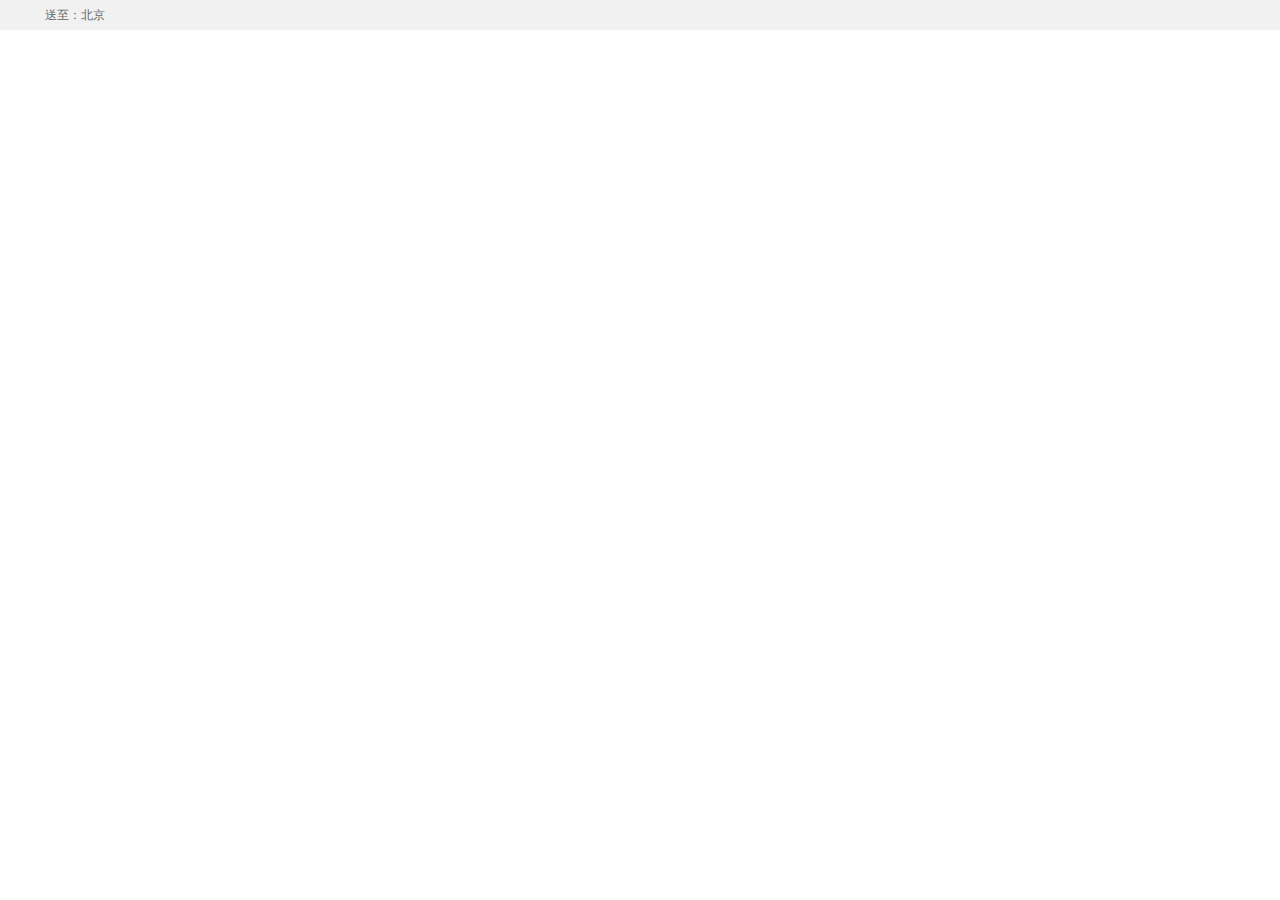
<file: adress/index.html>
<!DOCTYPE html PUBLIC "-//W3C//DTD XHTML 1.0 Transitional//EN"
        "http://www.w3.org/TR/xhtml1/DTD/xhtml1-transitional.dtd">
<html xmlns="http://www.w3.org/1999/xhtml" xml:lang="en">
<head>
    <meta http-equiv="Content-Type" content="text/html;charset=UTF-8">
    <script src="http://libs.baidu.com/jquery/1.9.1/jquery.min.js"></script>
    <title>Adress</title>
</head>
<body>
<head>
<link href="style.css" rel="stylesheet" type="text/css">
</head>
<div class="head">
    <div class="w1210">
        <ul class="fl drop-ul">
            <li>
                <div class="drop-title">送至：<span id="city">北京</span></div>
                <div class="dropdown">
                    <ul class="area">
                        <li><a href="#" class="selected">北京</a></li>
                        <li><a href="#">上海</a></li>
                        <li><a href="#">天津</a></li>
                        <li><a href="#">重庆</a></li>
                        <li><a href="#">河北</a></li>
                        <li><a href="#">山西</a></li>
                        <li><a href="#">河南</a></li>
                        <li><a href="#">辽宁</a></li>
                        <li><a href="#">上海</a></li>
                        <li><a href="#">天津</a></li>
                        <li><a href="#">重庆</a></li>
                        <li><a href="#">河北</a></li>
                        <li><a href="#">山西</a></li>
                        <li><a href="#">河南</a></li>
                        <li><a href="#">辽宁</a></li>
                        <li><a href="#">上海</a></li>
                        <li><a href="#">天津</a></li>
                        <li><a href="#">重庆</a></li>
                        <li><a href="#">河北</a></li>
                        <li><a href="#">山西</a></li>
                        <li><a href="#">河南</a></li>
                        <li><a href="#">辽宁</a></li>
                    </ul>
                </div>
            </li>
        </ul>
    </div>
</div>
<script>
$(document).ready(function(){
$('.drop-ul').mouseover(function() {
        $(this).addClass('hover');
    }).mouseout(function () {
        $(this).removeClass('hover');
    });
});
$(function(){
$('.area').children("li").click(function(){
$('#city').html($(this).text());
});
}); 
</script>
</body>
</html>
</file>
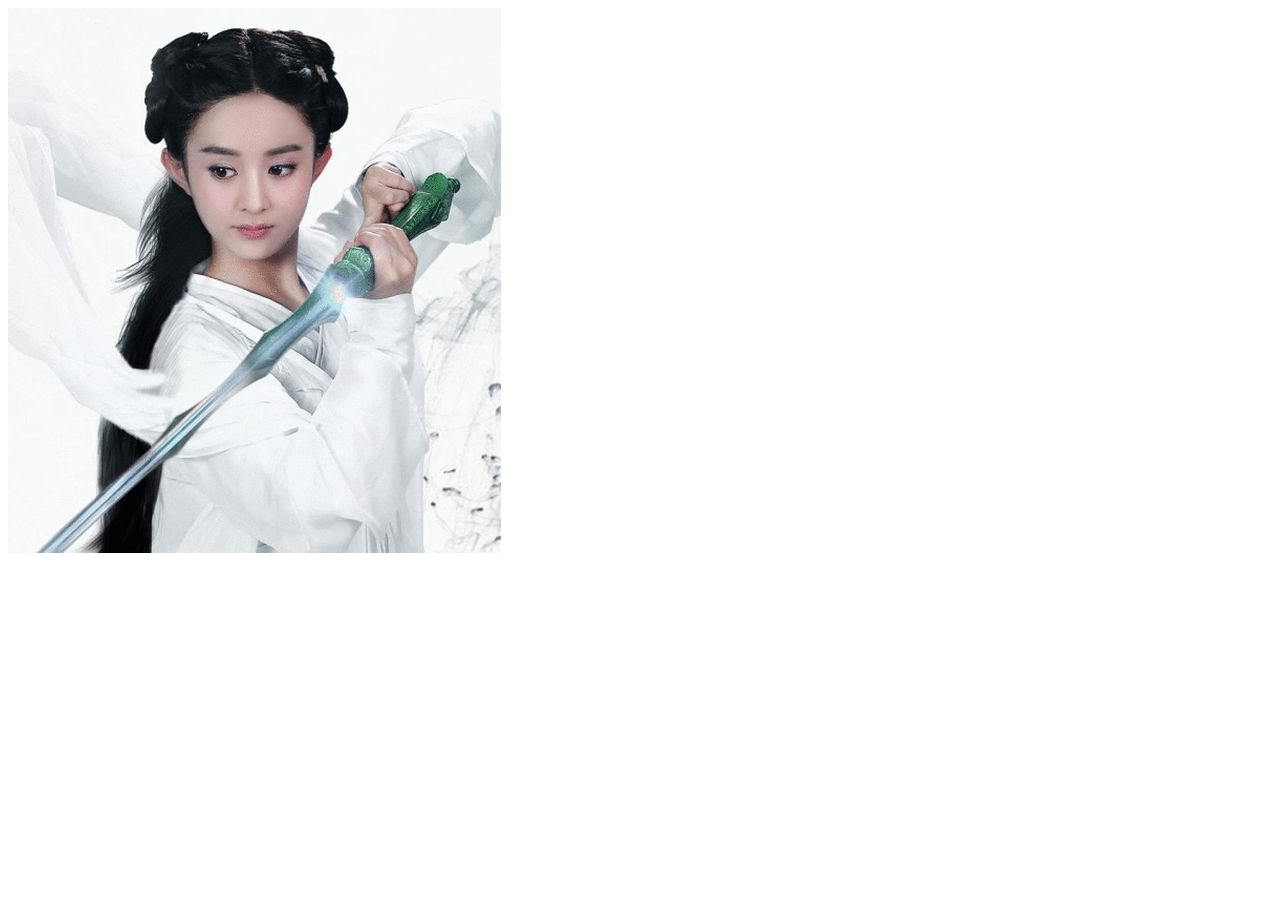
<file: image_carousel/index.html>
<!DOCTYPE html>
<html>
</head>
<meta charset="utf-8">
<link rel="stylesheet" href="./style.css">
</head>
<body>
<div class="slider" data-animation-step="1">
<li class="slider_child slider_1"><img src="./images/one.jpg"/></li>
<li class="slider_child slider_2"><img src="./images/two.jpg"/></li>
<li class="slider_child slider_3"><img src="./images/three.jpg"/></li>
</div>
<script src="./carousel.js"></script>
</body>
</html>
</file>
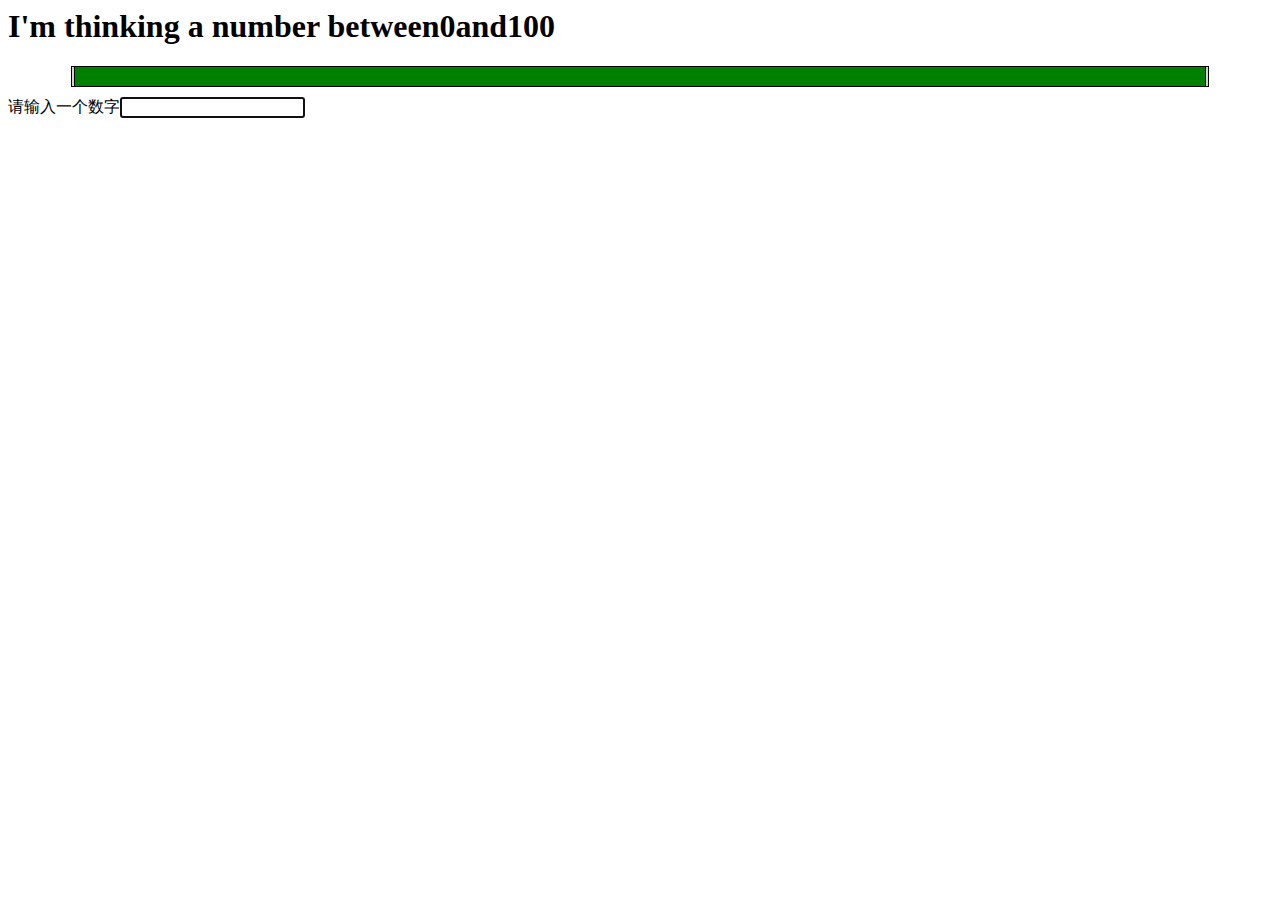
<file: hash/numberGuess.html>
<html>
<head>
<meta charset="utf-8">
<style>
 table{
 height:20px;
 width:90%;
 margin:10px;
 margin-left:5%;
 border-collapse:collapse;
 }
 td{
 border:1px solid black;
 height:20px;
 }
 #low,#high{
 background:lightgray;
 }
 #mid{
 background:green;
 }
</style>
</head>
<body>
<title>thinking a number</title>
<h1 id="heading">你思考一个数字</h1>
<table>
   <tr>
   <td id="low"></td><td id="mid"></td><td id="high"></td>
   </tr>
</table>

<label id="prompt"></label><input id="input" type="text"/>
<script>
window.onload=newgame;
window.onpopstate=popState;
var state,ui;
function newgame(playagain){
playagain ? true:false;
//console.log(playagain);
ui={
  heading:null,
  prompt:null,
  input:null,
  low:null,
  mid:null,
  high:null
};
for(id in ui) ui[id]=document.getElementById(id);
ui.input.onchange=handleGuess;
state={
  n:Math.floor(Math.random()*99+1),
  low:0,
  high:100,
  guesstimes:0,
  guess:undefined
};
display(state);
if(playagain === true) save(state);
}

function save(state){
   if(!history.pushState)return;
   var url="#guess"+state.guesstimes;
   history.pushState(state,"",url);
}
function popState(event){
   if(event.state){
   console.log(event);
   state=event.state;
   display(state);
   }
   else{
   console.log(2222);
   history.replaceState(state,"","#guess"+state.guesstimes);
   }
}
function handleGuess(){
   var g=parseInt(this.value);
   if((g > state.low)&&(g< state.high)){
      if(g < state.n) state.low=g;
	   else if(g > state.n) state.high=g;
	   state.guess=g;
	   state.guesstimes++;
	   save(state);
	   display(state);
   }else{
   alert("Please enter a number greater than"+state.low+"and less than"+state.high);
   }
}
function display(state){

   ui.heading.innerHTML="I'm thinking a number between"+state.low+"and"+state.high;
   ui.low.style.width=state.low+"%";
   ui.mid.style.width=state.high-state.low+"%";
   ui.high.style.width=(100-state.high)+"%";
   ui.input.style.visibility="visible";
   ui.input.value="";
   ui.input.focus();

if(state.guess === undefined)
   {
   ui.prompt.innerHTML="请输入一个数字";
   }
   
   else if(state.guess < state.n)
    {
	
	ui.prompt.innerHTML="太小";
	}
	else if(state.guess > state.n)
    {
	
	ui.prompt.innerHTML="太大";
    }else{
	
	ui.input.style.visibility="hidden";
	ui.heading.innerHTML="正确";
	ui.prompt.innerHTML="恭喜你<button onclick='newgame(true)'>Play again</button>";
	}
	}
</script>
</body>
</html>
</file>
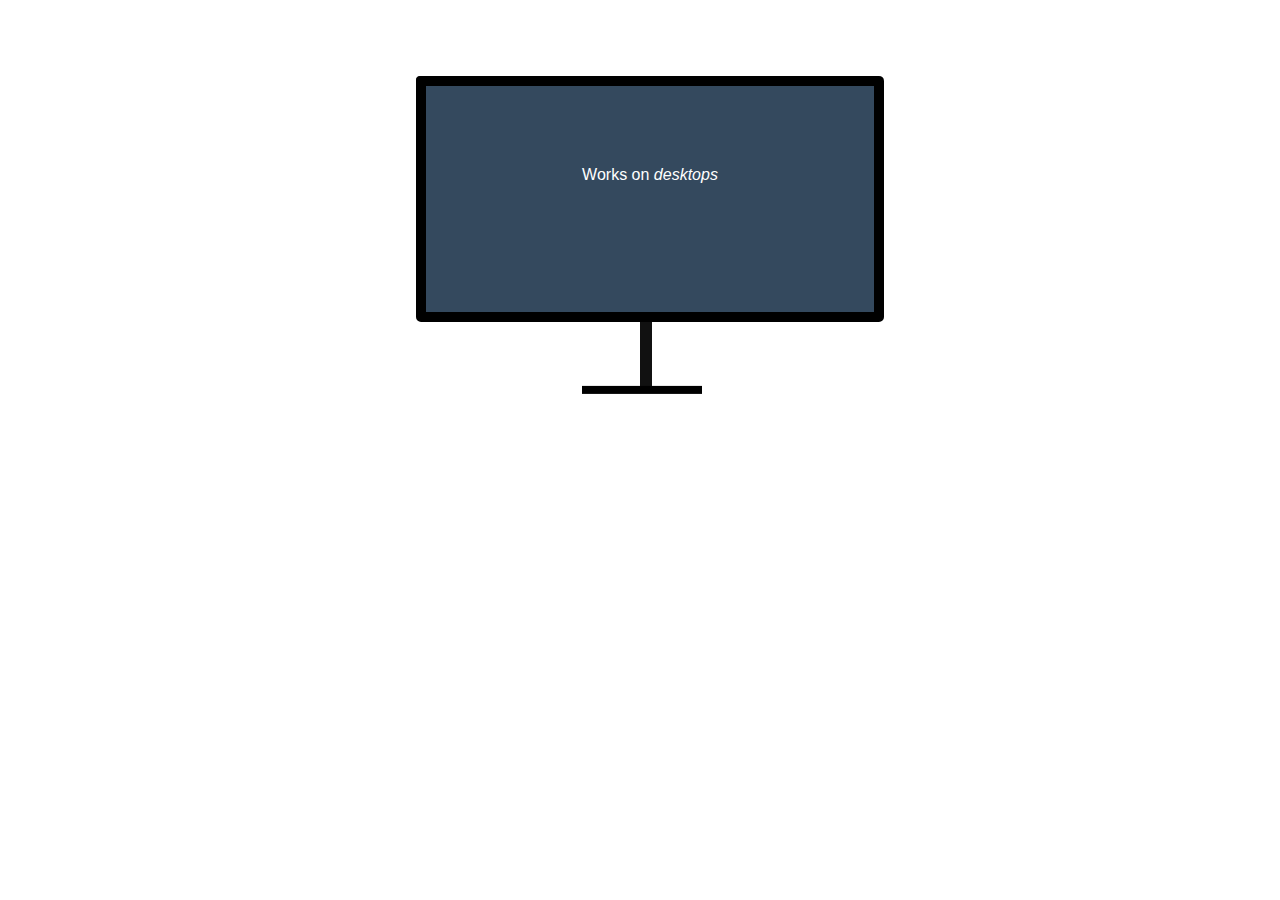
<file: viewpager/test.html>
<!DOCTYPE html>
<html lang="en">

	<head>

		<meta charset="UTF-8">

		<title>Device loop animation</title>

		<meta name="description" content="">
		<meta name="author">

		<link rel="stylesheet" href="test.css" media="screen" type="text/css" />

	</head>

	<body>
		<div class="animation" data-animation-step="1">
			<div class="device">
				
				<div class="screen-stand">
				<div class="leg"></div>
				<div class="foot"></div>
				</div>
				<div class="display">
					<div class="slide1"><div>Works on <em>desktops</em></div></div>
					<div class="slide2"><div>Works on <em>tablets</em></div></div>
					<div class="slide3"><div>Works on <em>phones</em></div></div>
				</div>
			</div>
		</div>

		<script>

			// this thing is js driven on slid.es so I didn't bother switching out for css animations
			var duration = 7000, steps = 3, step = 1;

			setInterval( function() {
				document.querySelector( '.animation' ).setAttribute( 'data-animation-step', step = ++step > steps ? 1 : step );
			}, duration / steps );

		</script>

	</body>

</html>
</file>
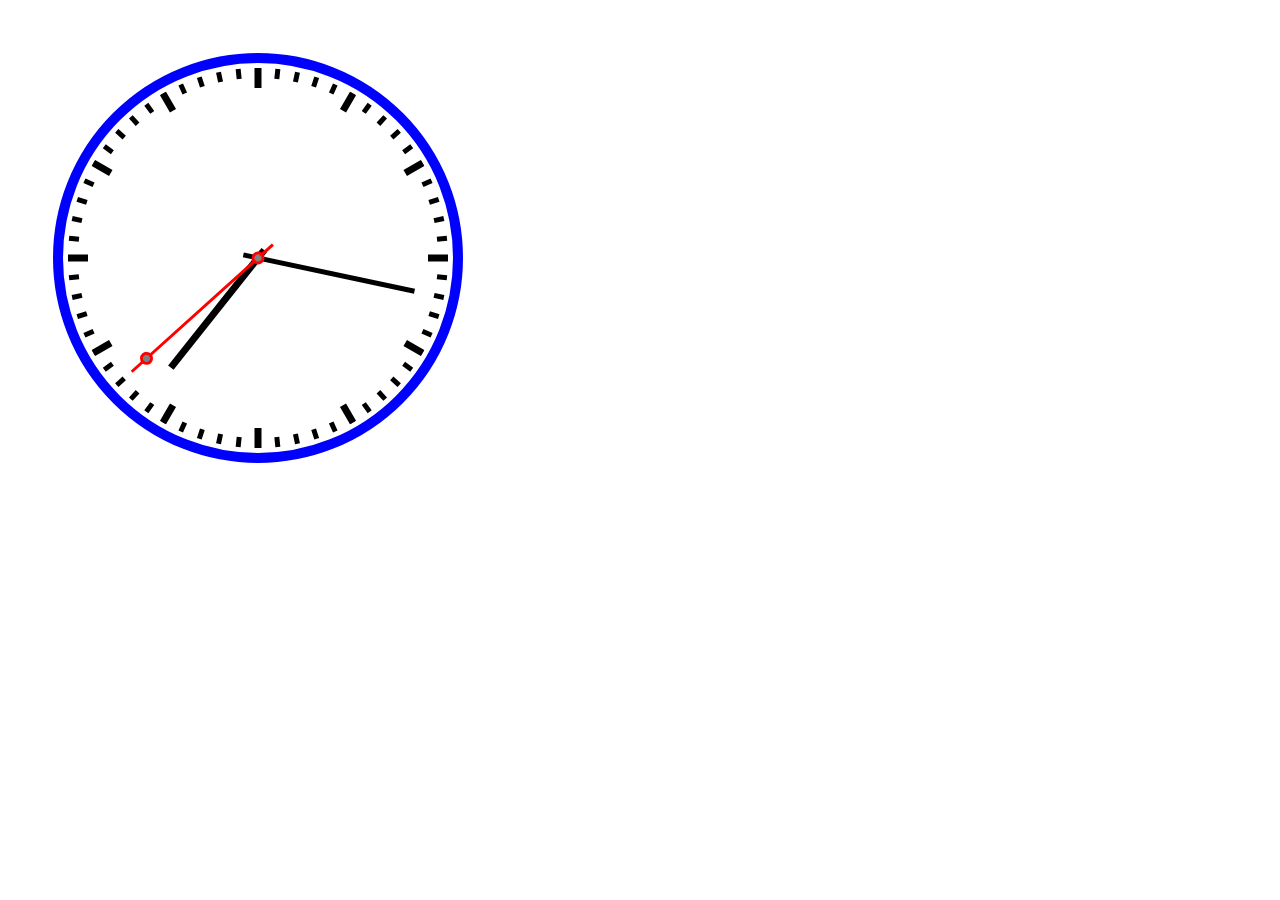
<file: html5动画ppt/demo/clock.html>
<!doctype html>
<html>
	<head></head>
	<body>
		<canvas id="clock" width="500" height="500">
			�����������֧��canvas��ǩ���޷�����ʱ��
		</canvas>
		<script>
			var clock=document.getElementById('clock');
			var cxt=clock.getContext('2d');
			
		function drawClock(){
			//�������
			cxt.clearRect(0,0,500,500);
			var now =new Date();
			var sec=now.getSeconds();
			var min=now.getMinutes();
			var hour=now.getHours();
			//Сʱ�����ȡ��������(Сʱ+����ת���ɵ�Сʱ)
			hour=hour+min/60;
			//���� 19:23:30
			//��24Сʱ����ת��Ϊ12Сʱ
			hour=hour>12?hour-12:hour;
			
			//����(��ɫ)
			cxt.lineWidth=10;
			cxt.strokeStyle="blue";
			cxt.beginPath();
			cxt.arc(250,250,200,0,360,false);
			cxt.closePath();
			cxt.stroke();
			//�̶�
				//ʱ�̶�
				for(var i=0;i<12;i++){
					cxt.save();
					//����ʱ��Ĵ�ϸ
					cxt.lineWidth=7;
					//����ʱ�����ɫ
					cxt.strokeStyle="#000";
					//������0,0��
					cxt.translate(250,250);
					//��������ת�Ƕ�
					cxt.rotate(i*30*Math.PI/180);//�Ƕ�*Math.PI/180=����
					cxt.beginPath();
					cxt.moveTo(0,-170);
					cxt.lineTo(0,-190);
					cxt.closePath();
					cxt.stroke();
					cxt.restore();
				}
				
				//�̶ֿ�
				for(var i=0;i<60;i++){
					cxt.save();
					//���÷̶ֿȵĴ�ϸ
					cxt.lineWidth=5;
					//������ɫ(ʹ��ʱ�̶ȵ���ɫ)
					cxt.strokeStyle="#000";
					//���û������û�����0��0��
					cxt.translate(250,250);
					//������ת�Ƕ�
					cxt.rotate(i*6*Math.PI/180);
					//������̶�
					cxt.beginPath();
					cxt.moveTo(0,-180);
					cxt.lineTo(0,-190);
					cxt.closePath();
					cxt.stroke();
					cxt.restore();
				}
				
			//ʱ��
				cxt.save();
				//����ʱ����
				cxt.lineWidth=7;
				//����ʱ�����ɫ
				cxt.strokeStyle="#000";
				//�������Ԫ�ռ��0��0��
				cxt.translate(250,250);
				//������ת�Ƕ�
				cxt.rotate(hour*30*Math.PI/180);
				cxt.beginPath();
				cxt.moveTo(0,-140);
				cxt.lineTo(0,10);
				cxt.closePath();
				cxt.stroke();
				cxt.restore();
			
			
			//����
				cxt.save();
				//���÷���ķ��
				cxt.lineWidth=5;
				cxt.strokeStyle="#000";
				//�������Ԫ�ռ���뻭����Բ��
				cxt.translate(250,250);
				//������ת�Ƕ�
				cxt.rotate(min*6*Math.PI/180);
				cxt.beginPath();
				cxt.moveTo(0,-160);
				cxt.lineTo(0,15);
				cxt.closePath();
				cxt.stroke();
				cxt.restore();
			
				
			//����
			
				cxt.save();
				//��������ķ��
				//��ɫ��ɫ
				cxt.strokeStyle="red";
				//��ϸ 3����
				cxt.lineWidth=3;
				//����0��0��
				cxt.translate(250,250);
				//������ת�Ƕ�
				cxt.rotate(sec*6*Math.PI/180);
				//��ͼ
				cxt.beginPath();
				cxt.moveTo(0,-170);
				cxt.lineTo(0,20);
				cxt.closePath();
				cxt.stroke();
				//����ʱ�롢���롢����Ľ���㡢
				cxt.beginPath();
				cxt.arc(0,0,5,0,360,false);
				cxt.closePath();
				//���������ʽ
				cxt.fillStyle="gray";
				cxt.fill();
				//���ñʴ���ʽ(����������)
				cxt.stroke();
				//��������ǰ�ε�СԲ��
				cxt.beginPath();
				cxt.arc(0,-150,5,0,360,false);
				cxt.closePath();
				//���������ʽ
				cxt.fillStyle="gray";
				cxt.fill();
				//���ñʴ���ʽ(����������)
				cxt.stroke();
				
				cxt.restore();
			}
			//ʹ��setInterval(����,����ʱ��)  ��ʱ�Ӷ�����
			drawClock();
			setInterval(drawClock,1000);
		</script>
	</body>
</html>
</file>
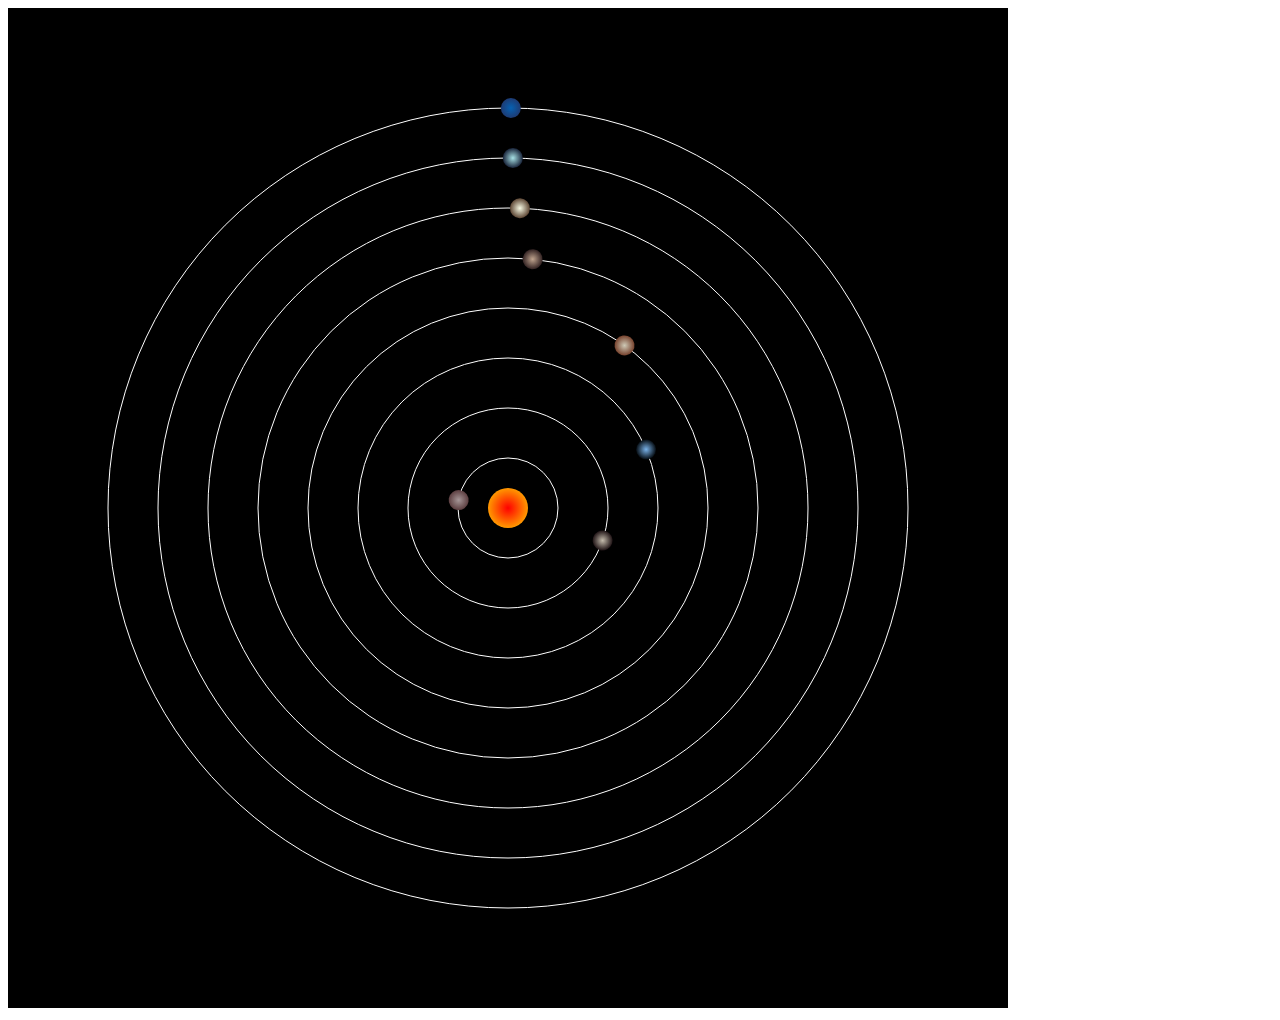
<file: html5动画ppt/demo/sunsystem.html>
<!doctype html>
<html>
	<head></head>
	<body>
		<canvas id="canvas" width="1000" height="1000" style="background:#000">
			�����������֧��canvas��ǩ
		</canvas>
		<script>
			//����2d��ͼ����
			var cxt=document.getElementById('canvas').getContext('2d');
			
			//���
			function drawTrack(){
				for(var i=0;i<8;i++){
					cxt.beginPath();
					cxt.arc(500,500,(i+1)*50,0,360,false);
					cxt.closePath();
					//���ñʴ�����ɫ
					cxt.strokeStyle="#fff";
					cxt.stroke();
				}
			
			}
			drawTrack();
			//����
			function Star(x,y,radius,cycle,sColor,eColor){
				//����������Ҫ��Щ����
				//����������
				this.x=x;
				this.y=y;
				//����İ뾶
				this.radius=radius;
				//��ת����
				this.cycle=cycle;
				//�������ɫ(��ʼɫ,����ɫ)
				this.sColor=sColor;
				this.eColor=eColor;
				//�½�һ��������ɫ�ն���
				this.color=null;
				//����һ����ʱ��
				this.time=0;
				this.draw=function(){
					//����֮ǰ�Ļ�������
					cxt.save();
					//����0,0�����
					cxt.translate(500,500);
					//������ת�Ƕ�
					cxt.rotate(this.time*(360/this.cycle)*Math.PI/180);
					//������
					cxt.beginPath();
					cxt.arc(this.x,this.y,this.radius,0,360,false);
					cxt.closePath();
					//��������������ɫ
					//�½��������
					this.color=cxt.createRadialGradient(this.x,this.y,0,this.x,this.y,this.radius);
					//���ý���Ч��
					this.color.addColorStop(0,this.sColor);//���俪ʼ�����ɫ
					this.color.addColorStop(1,this.eColor);//������������ɫ
					cxt.fillStyle=this.color;//����������Ƹ���仭��
					//�������
					cxt.fill();
					
					//�ָ�֮ǰ����Ļ�������
					cxt.restore();
					//ִ�����֮��ʱ������
					this.time+=1;
				}
			}
			
			//����һ��̫������Ĺ��캯��
			function Sun(){
				Star.call(this,0,0,20,0,"#F00","#f90");
			}
			//����һ��ˮ�ǵĶ����췽��
			function Mercury(){
				Star.call(this,0,-50,10,87.70,"#A69697","#5C3E40");
			}
			//����һ�����ǵĶ����췽��
			function Venus(){
				Star.call(this,0,-100,10,224.701,"#C4BBAC","#1F1315");
			}
			//����һ������Ķ����췽��
			function Earth(){
				Star.call(this,0,-150,10,365.224,"#78B1E8","#050C12");
			}
			//����һ�����ǵĶ����췽��
			function Mars(){
				Star.call(this,0,-200,10,686.98,"#CEC9B6","#76422D");
			}
			//����һ��ľ�ǵĶ����췽��
			function Jupiter(){
				Star.call(this,0,-250,10,4332.589,"#C0A48E","#322222");
			}
			//����һ�����ǵĶ����췽��
			function Saturn(){
				Star.call(this,0,-300,10,10759.5,"#F7F9E3","#5C4533");
			}
			
			//����һ�������ǵĶ����췽��
			function Uranus(){
				Star.call(this,0,-350,10,30799.095,"#A7E1E5","#19243A");
			}
			//����һ�������ǵĶ����췽��
			function Neptune(){
				Star.call(this,0,-400,10,60152,"#0661B2","#1E3B73");
			}
			
			
			
			//����̫������ʵ��
			var sun=new Sun();
			//����ˮ�Ƕ���ʵ��
			var water=new Mercury();
			//�������Ƕ���ʵ��
			var gold=new Venus();
			//����һ���������ʵ��
			var diqiu=new Earth();
			//����һ�����Ƕ���ʵ��
			var fire=new Mars();
			//����һ��ľ�Ƕ���ʵ��
			var wood=new Jupiter();
			//����һ�����Ƕ���ʵ��
			var soil=new Saturn();
			//����һ�������Ƕ���ʵ��
			var god=new Uranus();
			//����һ�������Ƕ���ʵ��
			var sea=new Neptune();
			
			function move(){
				//�������
				cxt.clearRect(0,0,1000,1000);
				//�������
				drawTrack();
				//����ÿ������
				sun.draw();
				water.draw();
				gold.draw();
				diqiu.draw();
				fire.draw();
				wood.draw();
				soil.draw();
				god.draw();
				sea.draw();
			}
			
			//ʹ����������˶�
			setInterval(move,10);
		</script>
	</body>
</html>
</file>
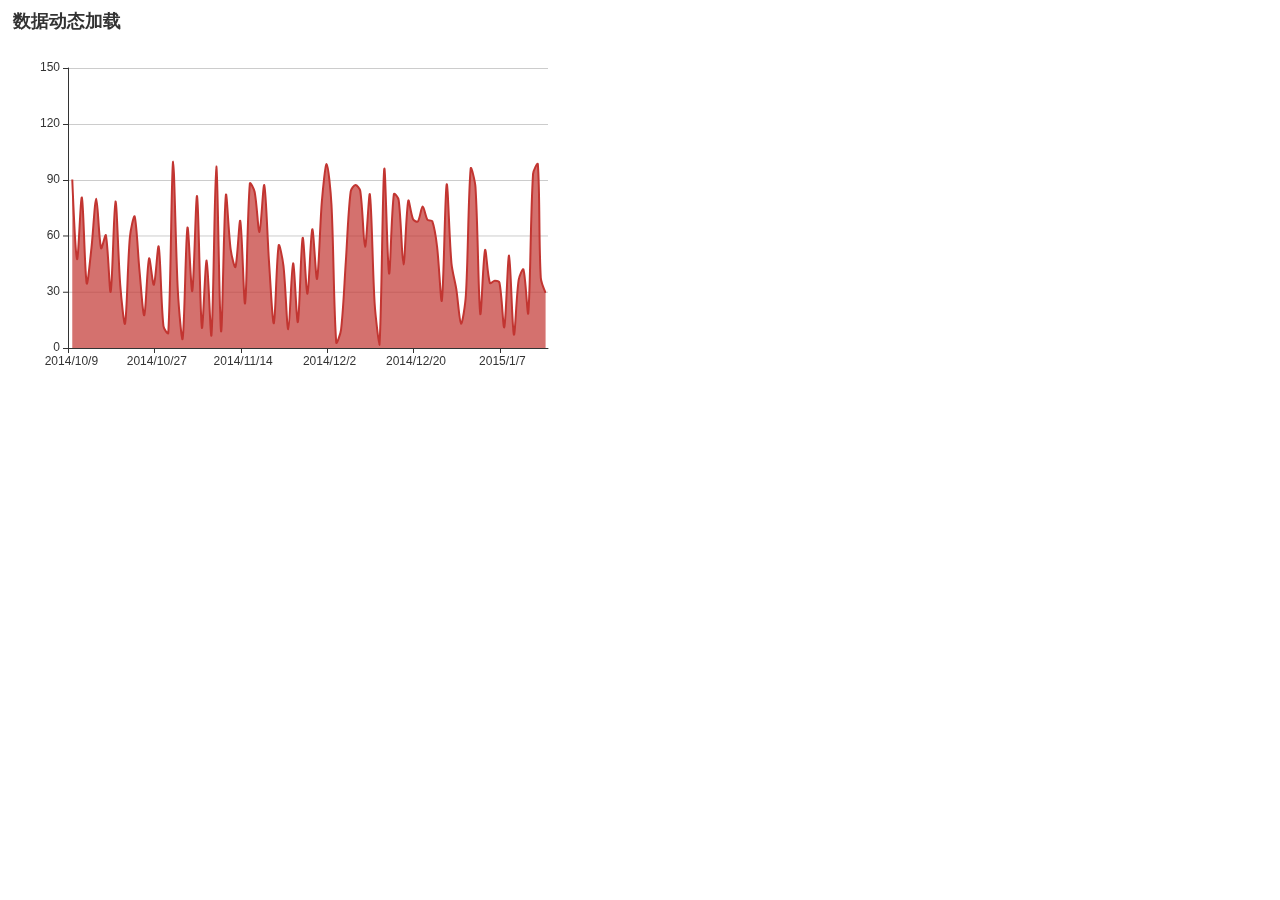
<file: html5动画ppt/demo/echarts/study/dynamic.html>
<body>
<meta charset="utf-8">
    <!-- 为 ECharts 准备一个具备大小（宽高）的 DOM -->
    <div id="main" style="width: 600px;height:400px;"></div>

<script src="../echarts.js"></script>
<!--><script src="./data.js"></script><!-->
</body>
<script>
var myChart = echarts.init(document.getElementById('main'));
var base = +new Date(2014, 9, 3);
//console.log(new Date(2014,12,3));
//console.log(base);
var oneDay = 24 * 3600 * 1000;
var date = [];

var data = [Math.random() * 150];
var now = new Date(base);
console.log(now);

function addData(shift) {
    now = [now.getFullYear(), now.getMonth() + 1, now.getDate()].join('/');
    date.push(now);
    data.push((Math.random()) * 100);

    if (shift) {
	//console.log(1);
        date.shift();
        data.shift();
    }

    now = new Date(+new Date(now) + oneDay);
}

/*myChart.setOption({
    title: {
        text: '数据动态加载'
    },
    tooltip: {},
    legend: {
        data:['销量']
    },
    xAxis: {
        data: []
    },
    yAxis: {},
    series: [{
        name: '销量',
        type: 'line',
        data: []
    }]
});*/
myChart.setOption({
    title: {
        text: '数据动态加载'
    },
    tooltip: {},
    legend: {
        data:['销量']
    },
    xAxis: {
        type: 'category',
        boundaryGap: true,
        data: date
    },
    yAxis: {
        boundaryGap: ['0%', '30%'],
        type: 'value'
    },
    series: [
        {
            name:'成交',
            type:'line',
            smooth:true,
            symbol: 'none',
            stack: 'a',
            areaStyle: {
                normal: {}
            },
            data: data
        }
    ]
});

var timeTicket = setInterval(function () {
    addData(true);
    myChart.setOption({
        xAxis: {
            data: date
        },
        series: [{
            data: data
        }]
    });
}, 100);

for (var i = 1; i < 100; i++) {
    addData();
}
//clearInterval(timeTicket);
//myChart.setOption(option);
</script>
</file>
<file: adress/style.css>
a, address, b, big, blockquote, body, center, cite, code, dd, del, div, dl, dt, em, fieldset, font, form, h1, h2, h3, h4, h5, h6, html, i, iframe, img, ins, label, legend, li, ol, p, pre, small, span, strong, u, ul, var {
    margin: 0;
    padding: 0;
}
a {
    color: #666;
    text-decoration: none;
}
body {
    font: 12px/150% Arial,Verdana,"\5b8b\4f53";
    color: #666;
    background: #fff;
}
.head {
    width: 100%;
    height: 30px;
    line-height: 30px;
    background: #F1F1F1;
}
.w1210 {
    width: 1210px;
    margin: 0 auto;
}
.fl{
    float: left;
}
ol, ul {
    list-style: none;
}
.dropdown {
    width: 301px;
    padding: 10px 0 10px 10px;
    top: 30px;
    background: #fff;
    border: 1px solid #ddd;
    line-height: 24px;
}
.dropdown ul li{
    float: left;
    width: 60px;
    padding: 2px 0;
}
.dropdown ul li {
    line-height: 24px;
}
.dropdown ul li a {
    float: left;
    padding: 0 8px;
}
.dropdown ul li a.selected {
    background: #C81623;
    color: #fff;
}
.dropdown ul li a:hover {
    background: #F1F1F1;
    color:  #C81623;
}

.dropdown {
    -webkit-transition: all 600ms cubic-bezier(0.23,1,.32,1);
}
.dropdown {
    display: none;
    position: absolute;
}
.hover .dropdown {
    display: block;
    margin-top: -1px;
}
.hover .drop-title {
    padding: 0 24px 0 9px;
    background: #ffffff;
    border: solid #dddddd;
    border-width: 0 1px;
}
.drop-title {
    padding: 0 25px 0 10px;
    z-index: 10;
    position: absolute;
}
</file>
<file: image_carousel/style.css>
.slider_child{
	position:absolute;
	list-style:none;
}
.slider_1,.slider_2,.slider_3{
	 -webkit-transition: all 0.4s ease-out;
      -moz-transition: opacity 0.8s ease-out; 
      -ms-transition: opacity 0.8s ease-out; 
      transition: opacity 0.8s ease-out; 
	opacity:0;
}
.slider[data-animation-step="1"] .slider_1{
	opacity:1;
}
.slider[data-animation-step="2"] .slider_2{
	opacity:1;
}
.slider[data-animation-step="3"] .slider_3{
	opacity:1;
}
</file>
<file: viewpager/test.css>
html,body{
	margin:0px;
	padding:0px;
	font-family: Helvetica, sans-serif;
}
.animation{
  width:50%;
  text-align:center;
  position:relative;
  height:377px;
  margin:0 auto;
  vertical-align:middle;
}
.animation .device{
  position:absolute;
  width:100%;
  height:100%;
  left: 50%;
  top: 50%;
  background: #111;
  transition: all 0.4s cubic-bezier(0.175, 0.885, 0.32, 1.275);
  transform: translate(-50%, -50%);
  -webkit-transform: translate(-50%, -50%);
  -moz-transform: translate(-50%, -50%);
  -ms-transform: translate(-50%, -50%);
}
.animation .device .screen-stand{
	
	width:100%;
	height:20%;
	position:absolute;
      z-index: 1;
      -webkit-transition: all 0.4s ease-out;
      -moz-transition: all 0.4s ease-out;
      -ms-transition: all 0.4s ease-out;
      transition: all 0.4s ease-out; 
}
.animation .device .display{
	height:100%;
	position: relative;
	width: 100%;
      height: 100%;
      overflow: hidden;
      background: #34495e;
      z-index: 3; 
	
}
.slide1,.slide2,.slide3{
	 position: absolute;
	padding-top:40%;
	display:none;
	width:100%;
	color: #fff;
	left:50%;
	 transform: translate(-50%, -50%);
  -webkit-transform: translate(-50%, -50%);
  -moz-transform: translate(-50%, -50%);
  -ms-transform: translate(-50%, -50%);
	}
.animation[data-animation-step="1"] .leg{
	position:absolute;
	background: #111;
	width:12px;
	height: 70px;
	top:245px;
	left:50%;
}
.animation[data-animation-step="1"] .foot{
	position:absolute;
	background:black;
	width:120px;
	height:8px;
	top:310px;
	left:37%;
}
.animation[data-animation-step="1"] .device{
	width: 70%;
    height: 60%;
	border-radius:4px;
}
.animation[data-animation-step="1"] .slide1{

	display:block;
}
.animation[data-animation-step="1"] .display{
		background: #34495e;
		border:10px solid black;
		border-radius:5px;
}
.animation[data-animation-step="2"] .device {
    width: 45%;
    height: 72%;
	border-radius: 10px;
}
.animation[data-animation-step="2"] .slide2{
	display:block;
	
}
.animation[data-animation-step="2"] .display{
	background: #16a085;
	border:20px solid black;
	border-radius:10px;
    
}
.animation[data-animation-step="3"] .device {
    width: 54%;
    height: 38%;
	border-radius: 6px;
}
.animation[data-animation-step="3"] .slide3{
	display:block;
	
}
.animation[data-animation-step="3"] .display{
	background: #3498db;
	border-top:10px solid black;
	border-bottom:10px solid black;
	border-left:20px solid black;
	border-right:20px solid black;
	border-radius:8px;
}
</file>
